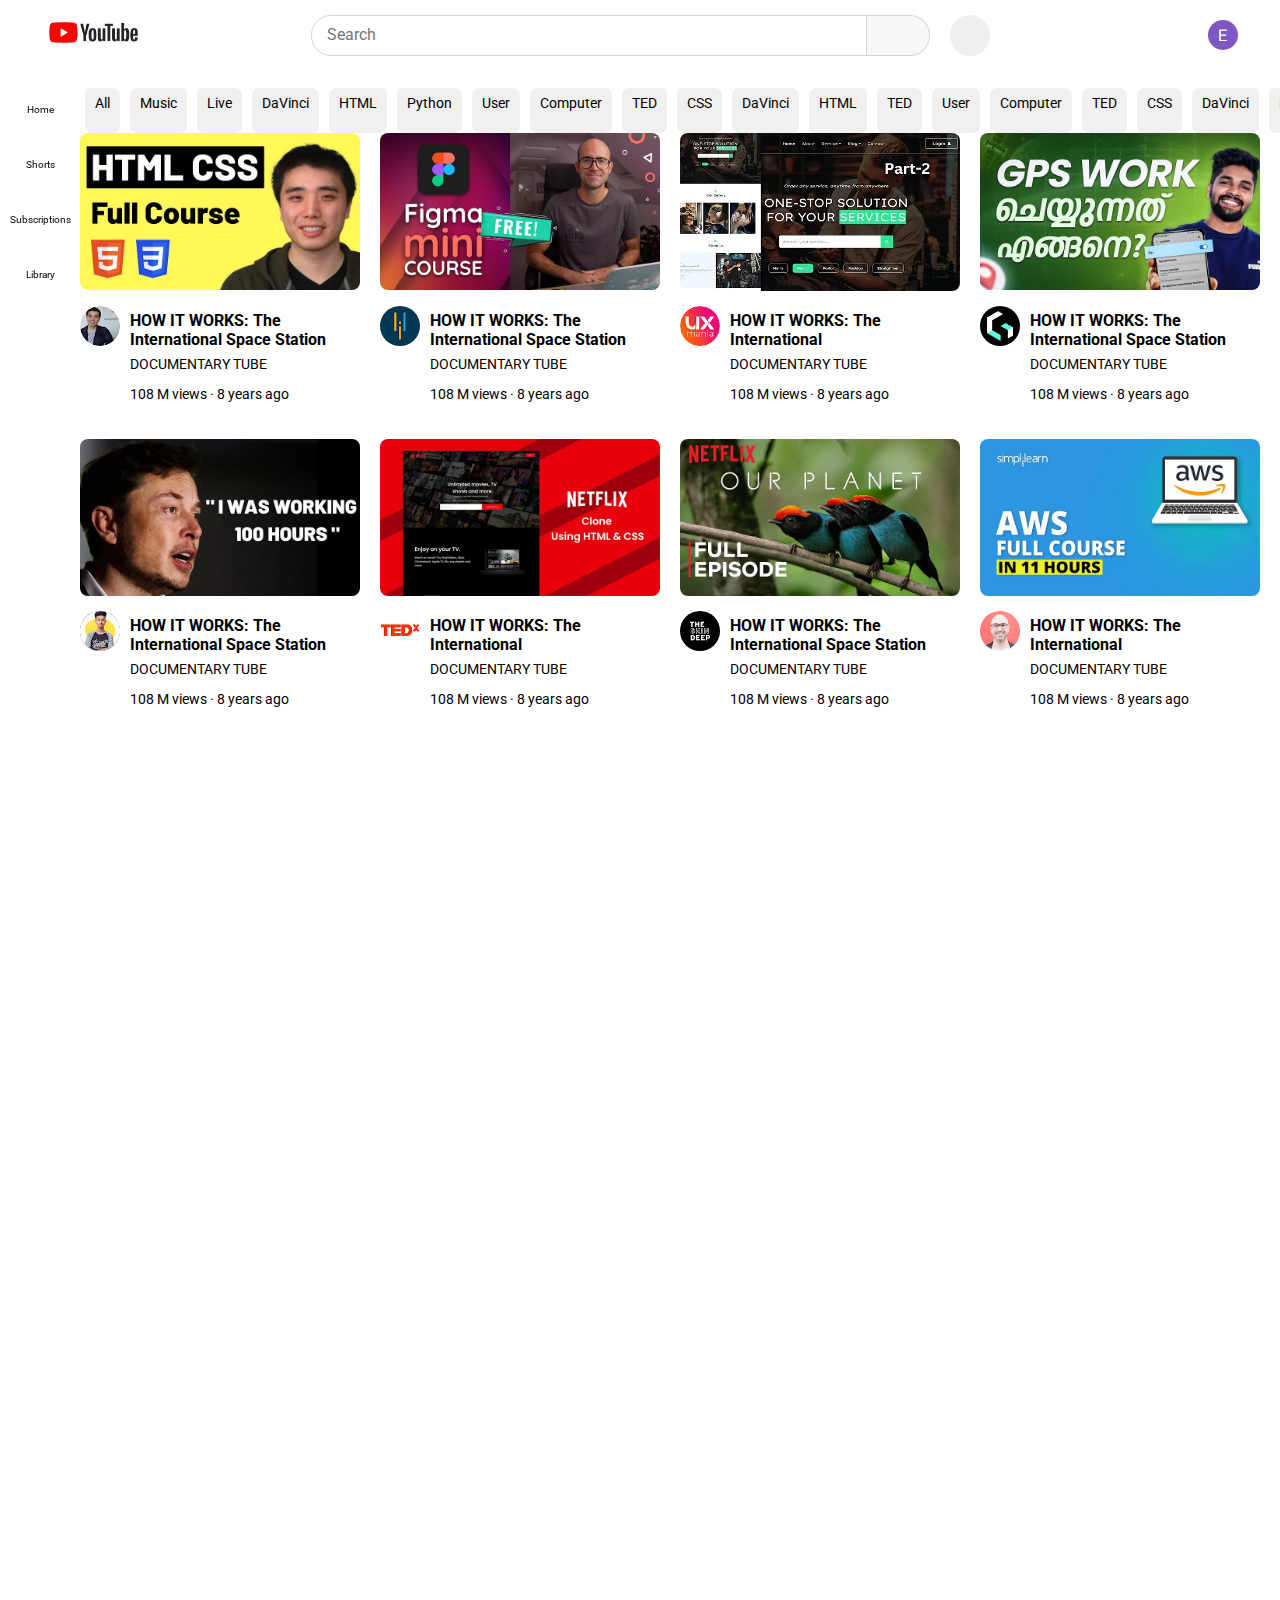
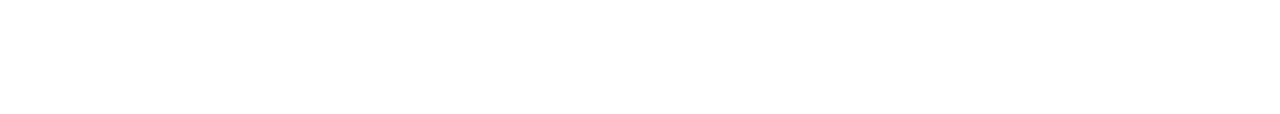
<file: index.html>
<!DOCTYPE html>
<html>
    <head>
        <title>YouTube</title>
        <link rel="stylesheet" href="https://cdnjs.cloudflare.com/ajax/libs/font-awesome/6.4.2/css/all.min.css" integrity="sha512-z3gLpd7yknf1YoNbCzqRKc4qyor8gaKU1qmn+CShxbuBusANI9QpRohGBreCFkKxLhei6S9CQXFEbbKuqLg0DA==" crossorigin="anonymous" referrerpolicy="no-referrer" />
        <link rel="preconnect" href="https://fonts.googleapis.com">
        <link rel="preconnect" href="https://fonts.gstatic.com" crossorigin>
        <link href="https://fonts.googleapis.com/css2?family=Roboto:ital,wght@0,400;1,700&display=swap" rel="stylesheet">
        <link rel="stylesheet" href="youtube.css">
    </head>
    <body>
        <div class="header">
            <div class="left-header">
                <i class="fa-solid fa-bars"></i>
                <img src="images/youtube-icon.png" alt="">

            </div>
            <div class="middle-header">
                <div class="input-box">
                <input type="text" placeholder="Search">
               </div>
                <button class="search-button">
                <i class="fa-solid fa-magnifying-glass"></i>
               </button>
               <button class="mic-button">
                <i class="fa-solid fa-microphone"></i>
                </button>
            </div>
            <div class="right-header">
                <i class="fa-solid fa-video"></i>
                <i class="fa-regular fa-bell"></i>
                <img src="images/unnamed.jpg" alt="">
            </div>
        </div>  
        
        <div class="header-sub">
            <P>All</P>
            <P>Music</P>
            <P>Live</P>
            <P>DaVinci</P>
            <P>HTML</P>
            <P>Python</P>
            <P>User </P>
            <p>Computer </p>
            <P>TED</P>
            <P>CSS</P>
            <P>DaVinci</P>
            <P>HTML</P>
            <P>TED</P>
            <P>User </P>
            <P>Computer</P>
            <P>TED</P>
            <P>CSS</P>
            <P>DaVinci </P>
            <P>HTML</P>
            <P>TED</P>
            <P>User </P>
            <P>Computer</P>
            <P>TED</P>
            <P>CSS</P>
            <P>DaVinci </P>
            <P>HTML</P>
            <P>TED</P>
            
        </div>
        
        <div class="sidebar">
            <div class="home">               
                <i class="fa-solid fa-house"></i>               
               </div>
            <p>Home</p>
            <div class="short">
                <i class="fa-regular fa-file-video"></i>
            </div>
            <p>Shorts</p>
            <div class="sub">
                <i class="fa-brands fa-youtube"></i>
                
            </div>
            <p>Subscriptions</p>
            <div class="library">
                <i class="fa-regular fa-circle-play"></i>
                
            </div>
            <p>Library</p>
        </div>
        
        <div class="mainbody-content">
            <div class="video">
                <img class="thumbnail-photo" src="images/thumbnail2.webp" alt="error">
                <div class="details">
                    <img src="images/profile1.jpeg"> 
                    <div class="description">
                        <p class="video-head">HOW IT WORKS: The International Space Station</p>
                        <div class="author">
                            <p>DOCUMENTARY TUBE</p>
                            <p>108 M views &#183; 8 years ago</p>
                        </div>
                    </div>
                </div>
            
            </div>
            <div class="video">
                <img class="thumbnail-photo" src="images/thumnail1.webp" alt="error">
                <div class="details">
                    <img src="images/1.jpeg"> 
                    <div class="description">
                        <p class="video-head">HOW IT WORKS: The International Space Station</p>
                        <div class="author">
                            <p>DOCUMENTARY TUBE</p>
                            <p>108 M views &#183; 8 years ago</p>
                        </div>
                    </div>
                </div>
            
            </div>
            <div class="video">
                <img class="thumbnail-photo" src="images/thumnail3.webp" alt="error">
                <div class="details">
                    <img src="images/3.jpeg"> 
                    <div class="description">
                        <p class="video-head">HOW IT WORKS: The International </p>
                        <div class="author">
                            <p>DOCUMENTARY TUBE</p>
                            <p>108 M views &#183; 8 years ago</p>
                        </div>
                    </div>
                </div>
            
            </div>
            <div class="video">
                <img class="thumbnail-photo" src="images/thumnail4.webp" alt="error">
                <div class="details">
                    <img src="images/4.jpeg"> 
                    <div class="description">
                        <p class="video-head">HOW IT WORKS: The International Space Station</p>
                        <div class="author">
                            <p>DOCUMENTARY TUBE</p>
                            <p>108 M views &#183; 8 years ago</p>
                        </div>
                    </div>
                </div>
            
            </div>
            <div class="video">
                <img class="thumbnail-photo" src="images/thumnail5.webp" alt="error">
                <div class="details">
                    <img src="images/5.jpeg"> 
                    <div class="description">
                        <p class="video-head">HOW IT WORKS: The International Space Station</p>
                        <div class="author">
                            <p>DOCUMENTARY TUBE</p>
                            <p>108 M views &#183; 8 years ago</p>
                        </div>
                    </div>
                </div>
            
            </div>
            <div class="video">
                <img class="thumbnail-photo" src="images/thumnail6.webp" alt="error">
                <div class="details">
                    <img src="images/6.jpeg"> 
                    <div class="description">
                        <p class="video-head">HOW IT WORKS: The International </p>
                        <div class="author">
                            <p>DOCUMENTARY TUBE</p>
                            <p>108 M views &#183; 8 years ago</p>
                        </div>
                    </div>
                </div>
            
            </div>
            <div class="video">
                <img class="thumbnail-photo" src="images/thumnail7.webp" alt="error">
                <div class="details">
                    <img src="images/7.jpeg"> 
                    <div class="description">
                        <p class="video-head">HOW IT WORKS: The International Space Station</p>
                        <div class="author">
                            <p>DOCUMENTARY TUBE</p>
                            <p>108 M views &#183; 8 years ago</p>
                        </div>
                    </div>
                </div>
            
            </div>
            <div class="video">
                <img class="thumbnail-photo" src="images/thumnail8.webp" alt="error">
                <div class="details">
                    <img src="images/8.jpeg"> 
                    <div class="description">
                        <p class="video-head">HOW IT WORKS: The International </p>
                        <div class="author">
                            <p>DOCUMENTARY TUBE</p>
                            <p>108 M views &#183; 8 years ago</p>
                        </div>
                    </div>
                </div>
            
            </div>
        </div>
    </body>
</html>
</file>
<file: youtube.css>
*{
    font-family: Roboto, Arial; 
    margin: 0;
}


body{
    padding-top: 80px;
    padding-left: 80px;
    padding-bottom: 1000px;
}
/**  Header  **/


.header{
    display: flex;
    height: 70px;
    align-items: center;
    justify-content: space-between;
    position: fixed;
    top: 0;
    left: 0;
    right: 0;
    background-color: white;
    
}
.left-header{
    width: 200px;
}
.left-header i{
    padding-left: 29px;
    font-size: 20px;
}
.left-header img{
    width: 89px;
    padding-left: 20px;
}
.middle-header{
    display: flex;
    margin-right: 90px;
    margin-left: 110px;
    
}

.input-box input{
    display: flex;
    height: 37px;
    border: 1px solid rgb(214, 213, 213);
    border-end-start-radius: 20px;
    border-start-start-radius: 20px;
}
@media screen and (min-width: 720px) {
    input {
      width: 400px;
    }
  } 
  @media screen and (min-width: 1080px) {
    input {
      width: 550px;
    }
  } 
.input-box input::placeholder{
    padding-left: 13px;
    font-size: 16px;
}
.search-button{
    width: 63px;
    background-color: rgb(247, 247, 247);
    border-end-end-radius: 20px;
    border-start-end-radius: 20px;
    border: 1px solid rgb(214, 213, 213);
    border-left: none;
    margin-right: 20px;
}

.search-button i{
    font-size: 17px;
    
}
.mic-button{
    width: 40px;
    border-radius: 20px;
    border: 1px rgb(160, 156, 156);
    font-size: 17px;
}

.right-header{
    width: 200px;
    display: flex;
    justify-content: space-evenly;
    font-size: 19px;
    align-items: center;
    flex-shrink: 0;
}
.right-header img{
    width: 30px;
    border-radius: 15px;
}

.header-sub{
    height: 45px;
    margin-top: 8px;
    display: flex;
    overflow-y: scroll;

}
.header-sub::-webkit-scrollbar{
    overflow-y: scroll;
}

.header-sub p{
    
    padding:7px 10px;
    border: 1px ;
    border-radius: 7px;
    margin-left: 5px;
    margin-right: 5px;
    background-color: rgb(240, 240, 240);
    font-size: 14px;
}
.header-sub p:hover{
    cursor: pointer;
    background-color: rgb(230, 229, 229);

}

.sidebar{
    position: fixed;
    top: 0;
    left: 0;
    bottom: 0;
    justify-content: space-evenly;
}

/**  Side bar  **/

.sidebar{
    position: fixed;
    top: 60px;
    width: 80px;
    height: 200px;
    display: flex;
    flex-wrap: wrap;
}

.sidebar p{
    font-size: 10px;
    
    
}
.home,.short,.sub,.library{
    width: 80px;
    padding-top: 35px;
    display: flex;
    justify-content: center;
    font-size: 18px;
    padding-bottom: 9px;
    
}

/**  Main body  **/

.mainbody-content{
    display: grid;
    grid-template-columns: 1fr 1fr 1fr 1fr ;
    column-gap: 20px;
    row-gap: 30px;
    margin-right: 20px;
}
.video{
    display: grid;
    grid-template-rows: 1fr .6fr;
}

.thumbnail-photo{
    width: 100%;
    border-radius: 8px;

}
.details{
    display: grid;
    grid-template-columns: 40px 1fr;
    margin-top: 15px;
}
.details img{
    width: 100%;
    border-radius: 20px;
}
.description{
    padding-left: 10px;
}
.video-head{
    font-weight: bold;
    margin-top: 5px;
    
}
.author p{
    font-size: 14px;
    line-height: 30px;
}
</file>
